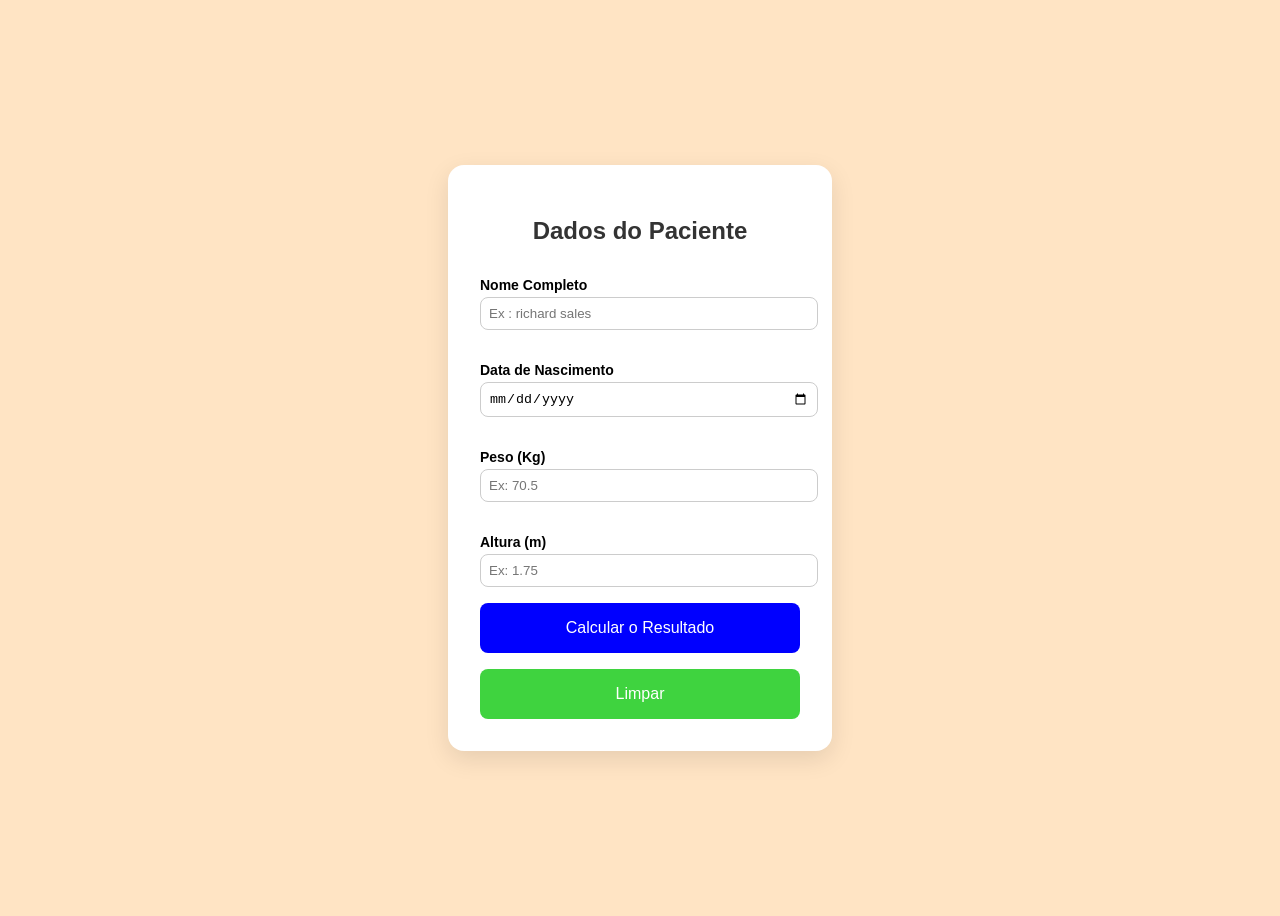
<file: imc/index.html>
<!DOCTYPE html>
<html lang="pt-BR">
<head>
    <meta charset="UTF-8">
    <meta name="viewport" content="width=device-width, initial-scale=1.0">
    <title>Calculadora de IMC</title>
    <!-- favicon -->
    <link rel="icon" type="image/png" href="images/favicon.png">
    <!-- CSS-->
     <link rel="stylesheet" href="css/estilo.css">
</head>

<body> 
    <div class="formulario">
        <h2>Dados do Paciente</h2>
        <form id="formIMC" onsubmit="processaCalculo(event)">
            <label for="nome">Nome Completo</label>
            <input type="text" id="nome" placeholder="Ex : richard sales" minlength="3" maxlength="100" required title="informe o seu nome completo">
            
            <label for="nascimento">Data de Nascimento</label>
            <input type="date" id="nascimento" required> 

            <label for="peso">Peso (Kg)</label>
            <input type="number" id="peso" step="0.1" min="0" max="350" placeholder="Ex: 70.5" title="informe o seu peso sem Kg" required>

            <label for="altura">Altura (m)</label>
            <input type="number" id="altura" step="0.01" min="1" max="2,50" placeholder="Ex: 1.75" title="informe sua altura em metros" required>
            
            <button type="submit">Calcular o Resultado</button>
            <button type="reset" class="limpar">Limpar</button>
        </form>
    </div>
    <div id="resultado">

    </div>
    <!--Carregando o JS -->

    <script src="js/script.js"></script>
</body>

</html>
</file>
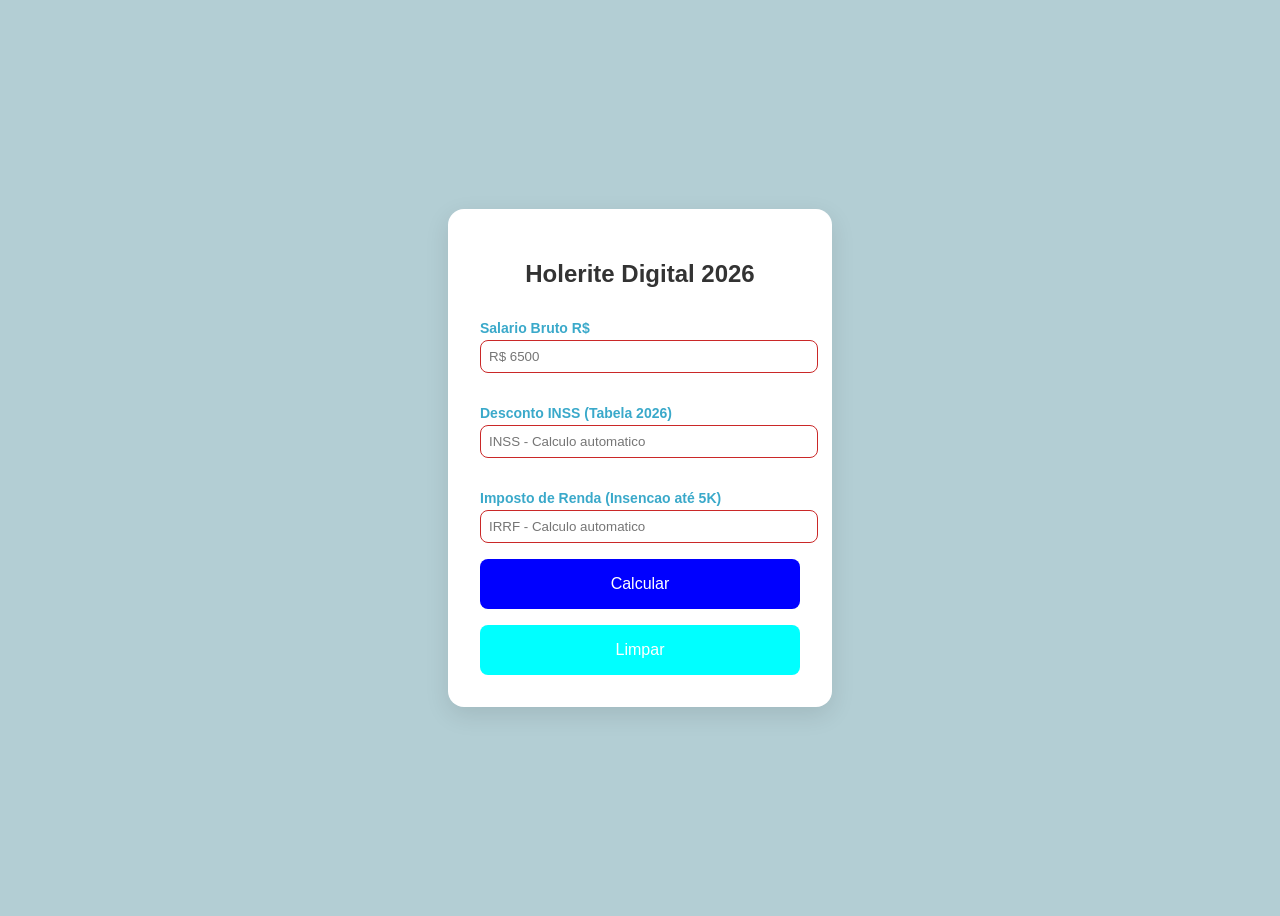
<file: INSS/index.html>
<!DOCTYPE html>
<html lang="pt-BR">
<head>
    <meta charset="UTF-8">
    <meta name="viewport" content="width=device-width, initial-scale=1.0">
    <title>Declaração INSS</title>
    <link rel="stylesheet" href="CSS/estilo.css">
</head>
<body>
     <form class="formulario" id="formulario" >
        <h2>Holerite Digital 2026</h2>

         <label for="salario">Salario Bruto R$</label>
         <input type="number" id="salarioBruto" placeholder="R$ 6500" required title="Digite seu salario">

         <label for="desconto">Desconto INSS (Tabela 2026)</label>
         <input type="number" id="inss"  placeholder="INSS - Calculo automatico" readonly>

         <label for="desconto">Imposto de Renda (Insencao até 5K)</label>
        <input type="number" id="irrf"  placeholder="IRRF - Calculo automatico" readonly>

         <button type="button" id = "botaoCalcular">Calcular</button>
        <button type="button" id="botaoLimpar" class="limpar">Limpar</button>
        
        <div id="resultado" style="display: none;"></div>

        </form>

    
    <script src="JS/script.js"></script>

</body>
</html>
</file>
<file: imc/css/estilo.css>
/*
Arquivo de estilo do proheto
*/

body{
    background: bisque;
    color: black;
    font-family: sans-serif, Arial, Verdana;
    display: flex; /*Ativa o flexbox do body*/
    justify-content: center; /*Centraliza horizontalmente*/
    align-items: center; /*Centraliza verticalmente*/
    height: 100vh; /*Define a altura como 100% do viewport*/
}

h2{
    text-align: center;
    color: #333333;
    margin-bottom: 24px; /*Margem externa abaixo*/
}

label {
    display: block /*Mostra um em cada linha - bloco*/;
    margin-top: 32px;
    font-weight: bold; /*Negrito*/
    font-size: 14px;
}

input {
    width: 100%; /*Ocupa 100% da largura disponivel*/
    padding: 8px; /*Espaço interno*/
    margin-top: 4px;
    border: 1px solid #cccccc; /*Cria borda */
    border-radius:  8px; /*arredonda os cantos */
}

button {
    width: 100%;
    background: rgb(0, 0, 255) ;
    color: white;
    padding: 16px;
    border: none; /*nenhuma borda */
    border-radius: 8px;
    margin-top: 16px;
    font-size: 16px;
    cursor: grab;
    
}
button:hover {
    background: rgb(24, 145, 226); /*Hover e quando colocamos o mouse sobre*/
}

/*Classes CSS (Comecam sempre com ponto final) */
.limpar {
    background: rgb(63, 211, 63);
}
.limpar:hover{
    background: rgb(128, 199, 132);
}
.formulario{
    background: white;
    padding: 32px;
    border-radius: 16px;
    box-shadow: 0 8px 24px rgba(0,0,0,0.1); /*Sombra*/
    width: 320px; /*Largura maxima em pixel*/
}

/*Paramentos do box shadow?
 0 - descolamento horizontal
 8 - descolamento vertical
 24 - blue - embaçamento. Quanto >, mais suave fica
 rgba - o a é de alpha ou transparencia. é sempre 0 a 1*/
  
 /*Identificadores no Css   
    São unicos e formatam pelo id. Utiliza-se #*/

    #resultado{
        margin-top: 24px;
        padding: 16px;
        background: white;
        border-left: 4px solid blue;
        display: none; /*Oculta no incio*/
    }
</file>
<file: INSS/CSS/estilo.css>
body {
    background: rgb(179, 206, 212);
    color: rgb(58, 169, 202);
    font-family: Arial, "Helvetica Neue", Helvetica, sans-serif;
    display: flex;
    justify-content: center;
    align-items: center;
    height: 100vh;
}

h2 {
    text-align: center;
    color: #333333;
    margin-bottom: 24px;
}
label {
    display: block;
    margin-top: 32px;
    font-weight: bold;
    font-size: 14px;
}
input {
    width: 100%;
    padding: 8px;
    margin-top: 4px;
    border: 1px solid #ca2828;
    border-radius: 8px;

}
button {
    width: 100%;
    background: rgb(0, 0, 255) ;
    color: white;
    padding: 16px;
    border: none; /*nenhuma borda */
    border-radius: 8px;
    margin-top: 16px;
    font-size: 16px;
    cursor: grab;
}
button:hover {
    background-color: rgb(123, 123, 206);
}
.limpar {
    background-color: aqua;
}
.limpar:hover {
    background-color: aquamarine;
}

.formulario{
    background: white;
    padding: 32px;
    border-radius: 16px;
    box-shadow: 0 8px 24px rgba(0,0,0,0.1); /*Sombra*/
    width: 320px; /*Largura maxima em pixel*/
}
#resultado {
    margin-top: 24px;
    padding: 16px;
    background: white;
    border-left: 4px solid;
    display:none ;
    
}
</file>
